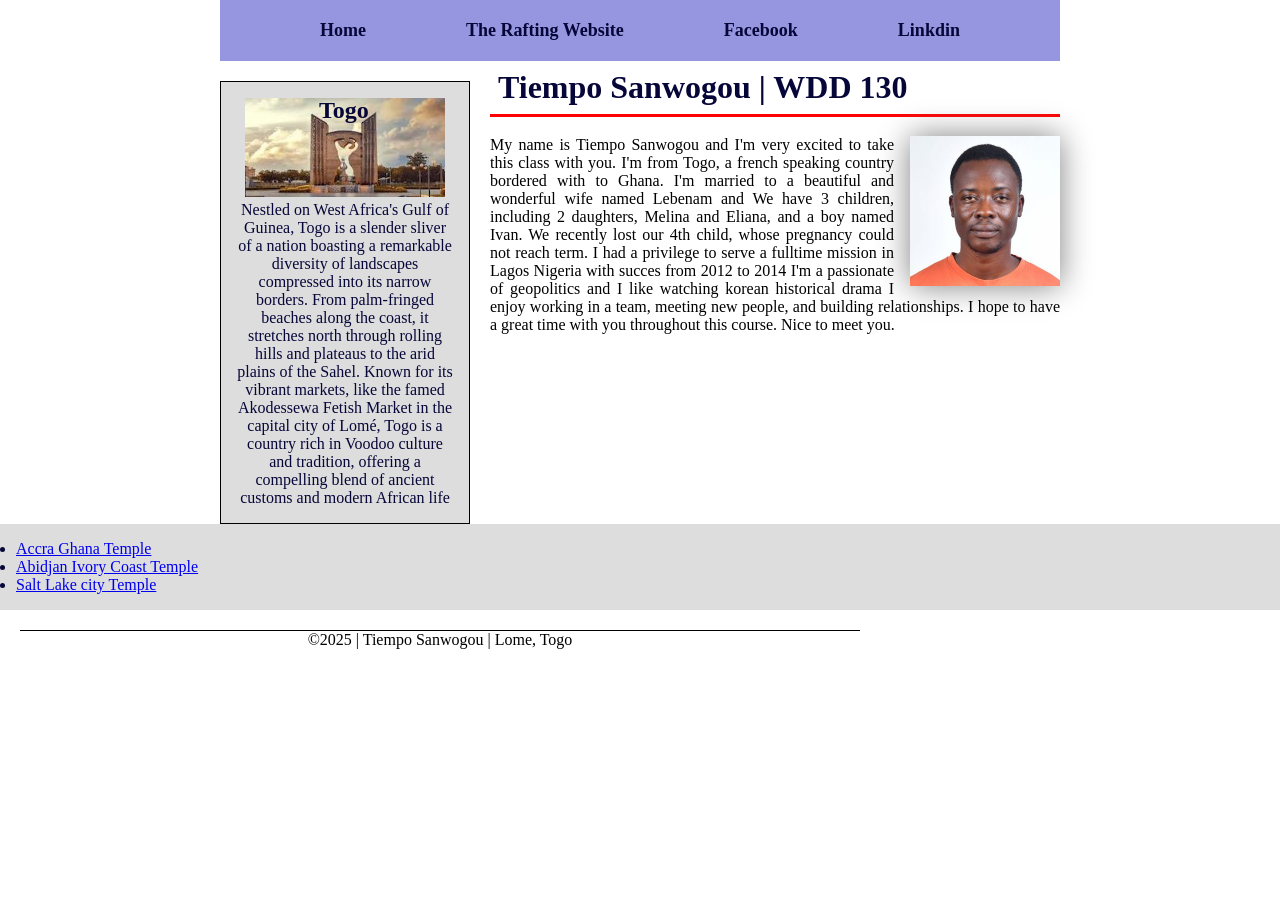
<file: index.html>
<!DOCTYPE html>
<html lang="en">

<head>
    <meta charset="UTF-8">
    <meta name="viewport" content="width=device-width, initial-scale=1.0">
    <link rel="stylesheet" href="styles/styles.css">
    <meta name="description" content="This page is a personal homepage of Tiempo Sanwogou. It's meant for WDD130 class assignments and contains my personal informations and about my native country Togo ">
    <meta name="author" content="Tiempo Sanwogou">
    <title>Tiempo Sanwogou | WDD 130</title>
</head>

<body>
    <header>
        <nav>
            <a href="#">Home</a>
            <a href="wwr/">The Rafting Website</a>
            <a href="https://web.facebook.com/tiempo.sanwogou">Facebook</a>
            <a href="https://www.linkedin.com/in/tiempo-sanwogou/">Linkdin</a>
        </nav>

    </header>
    <div class="grid">
        <main>

            <h1>Tiempo Sanwogou | WDD 130</h1>
            <img src="week01/images/profile.jpg" alt="Tiempo Sanwogou">

            <p> My name is Tiempo Sanwogou and I'm very excited to take this class with you.
            I'm from Togo, a french speaking country bordered with to Ghana. I'm married
            to a beautiful and wonderful wife named Lebenam and We have 3 children, including 2 daughters,
            Melina and Eliana, and a boy named Ivan. We recently lost our 4th child,
            whose pregnancy could not reach term. I had a privilege to serve a fulltime mission in Lagos Nigeria with succes from 2012 to 2014
            I'm a passionate of geopolitics and I like watching korean historical drama
            I enjoy working in a team, meeting new people, and building relationships. 
            I hope to have a great time with you throughout this course.
            Nice to meet you.</p>

        </main>
        <aside class="box">
            <h2>Togo</h2>
            <img src="images/freedom_togo.jpg" alt=" Togo independence monument">

            <p>Nestled on West Africa's Gulf of Guinea, Togo is a slender sliver of a nation boasting a remarkable 
            diversity of landscapes compressed into its narrow borders. From palm-fringed beaches along the coast, 
            it stretches north through rolling hills and plateaus to the arid plains of the Sahel. Known for its 
            vibrant markets, like the famed Akodessewa Fetish Market in the capital city of Lomé, Togo 
            is a country rich in Voodoo culture and tradition, offering a compelling blend of ancient 
            customs and modern African life</p>
        </aside>
    </div>

    
    <ul class="box">
        <li><a href="https://churchofjesuschristtemples.org/accra-ghana-temple/" target="_blank">Accra Ghana Temple</a></li>
        <li><a href="https://churchofjesuschristtemples.org/abidjan-ivory-coast-temple/" target="_blank">Abidjan Ivory Coast Temple</a></li>
        <li><a href="https://churchofjesuschristtemples.org/salt-lake-temple/" target="_blank">Salt Lake city Temple</a></li>
    </ul>
    

    <footer>
        <p>&copy;2025 | Tiempo Sanwogou | Lome, Togo</p>

    </footer>

</body>

</html>
</file>
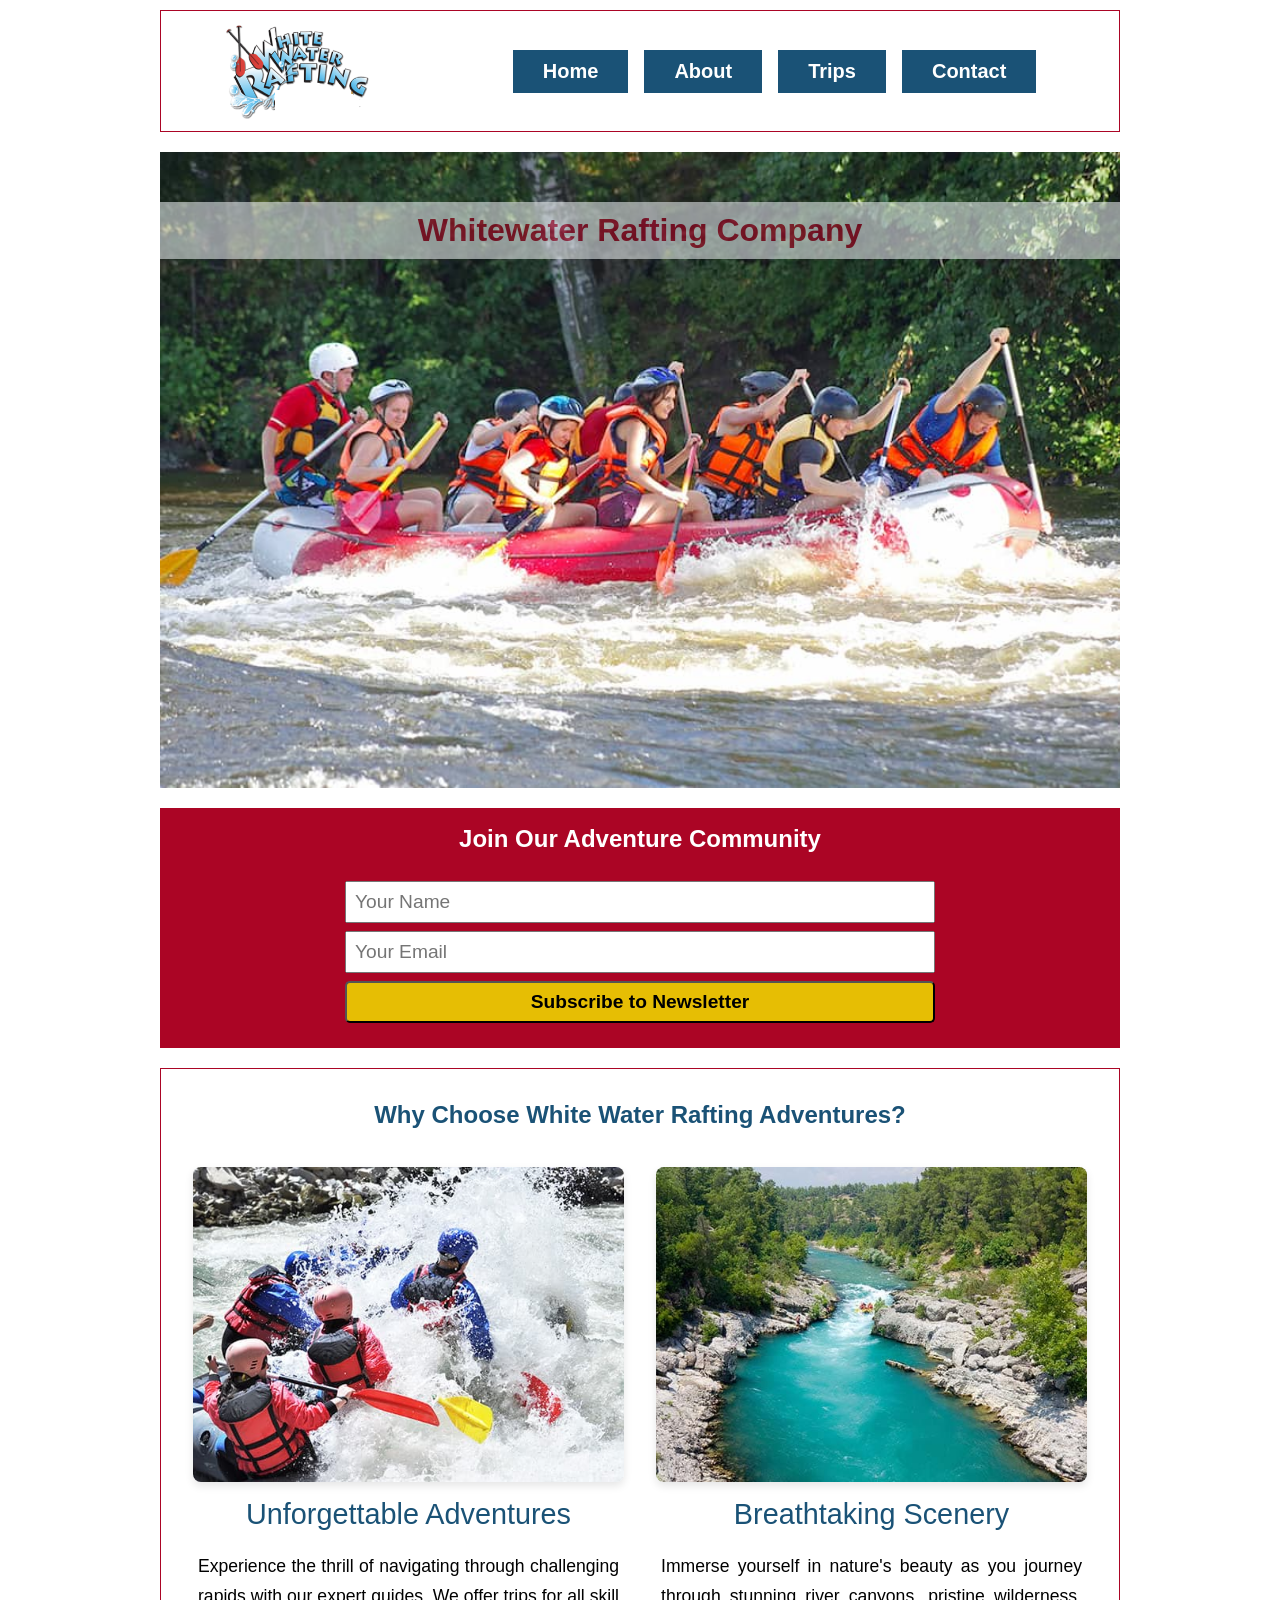
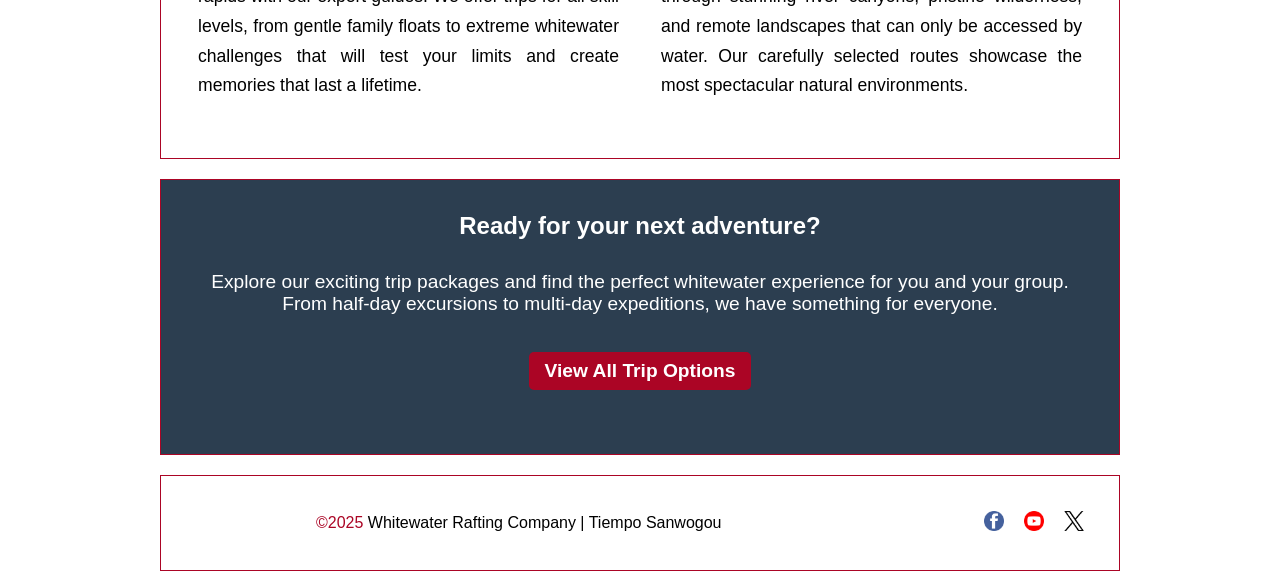
<file: wwr/index.html>
<!DOCTYPE html>
<html lang="en">
<head>
    <meta charset="UTF-8">
    <meta name="viewport" content="width=device-width, initial-scale=1.0">
    <link rel="stylesheet" href="styles/rafting.css">
    <meta name="description" content="Experience the thrill of whitewater rafting on a guided adventure. Our expert guides ensure a safe, unforgettable trip for individuals and groups. Book your adventure today!">
    <meta name="author" content="Tiempo Sanwogou">
    <title>Home - Whitewater Rafting Company</title>
</head>
<body>
    <header>
        <img src="images/z-wwr-oars.png" alt="Whitewater rafting logo">
        <nav>
           <a href="index.html">Home</a>
            <a href="about.html">About</a>
            <a href="trips.html">Trips</a>
            <a href="contact.html">Contact</a>
        </nav>
    </header>
    <main>
            <div class="hero">
                <img src="images/rafting.jpg" alt="rafting image">
                <h1> Whitewater Rafting Company</h1>
                
            </div>
            
            
            <!-- Newsletter Signup Form -->
            <section class="newsletter">
                <h2>Join Our Adventure Community</h2>
                <form class="newsletter-form">
                    <input type="text" id="newsletter-name" name="newsletter-name" placeholder="Your Name" required>
                    <input type="email" id="newsletter-email" name="newsletter-name" placeholder="Your Email" required>
                    <button type="submit">Subscribe to Newsletter</button>
                </form>
            </section>
            <section class="css-grid">
            <h2>Why Choose White Water Rafting Adventures?</h2>
            <div class="grid-container">
                <div class="grid-item">
                    <img src="images/rafting1.jpg" alt="Exciting rafting experience">
                    <h3>Unforgettable Adventures</h3>
                    <p>Experience the thrill of navigating through challenging rapids with our expert guides. We offer trips for all skill levels, from gentle family floats to extreme whitewater challenges that will test your limits and create memories that last a lifetime.</p>
                </div>
                <div class="grid-item">
                    <img src="images/rafting2.jpg" alt="Beautiful river scenery">
                    <h3>Breathtaking Scenery</h3>
                    <p>Immerse yourself in nature's beauty as you journey through stunning river canyons, pristine wilderness, and remote landscapes that can only be accessed by water. Our carefully selected routes showcase the most spectacular natural environments.</p>
                </div>
            </div>
        </section>
        <section class="action">
            <h2>Ready for your next adventure?</h2>
            <p>Explore our exciting trip packages and find the perfect whitewater experience for you and your group. From half-day excursions to multi-day expeditions, we have something for everyone.</p>
            <a href="trips.html" class="action-button">View All Trip Options</a>
        </section>

        </main>
        <!-- <aside>
            <section class="action">
            <h2>Ready for your next adventure?</h2>
            <p>Explore our exciting trip packages and find the perfect whitewater experience for you and your group. From half-day excursions to multi-day expeditions, we have something for everyone.</p>
            <a href="trips.html" class="action-button">View All Trip Options</a>
        </section>

        </aside> -->

    <footer>
        <p><span>&copy;2025</span>  Whitewater Rafting Company  |  Tiempo Sanwogou</p>
        <nav class="socialmedia">
            <a href="www.facebook.com"><img src="images/facebook.png" alt="Facebook"></a>
            <a href="www.youtube.com"><img src="images/youtube.png" alt="Youtube"></a>
            <a href="www.x.com"><img src="images/twitter.png" alt="x(twitter)"></a>
        </nav>

    </footer>
    
</body>
</html>
</file>
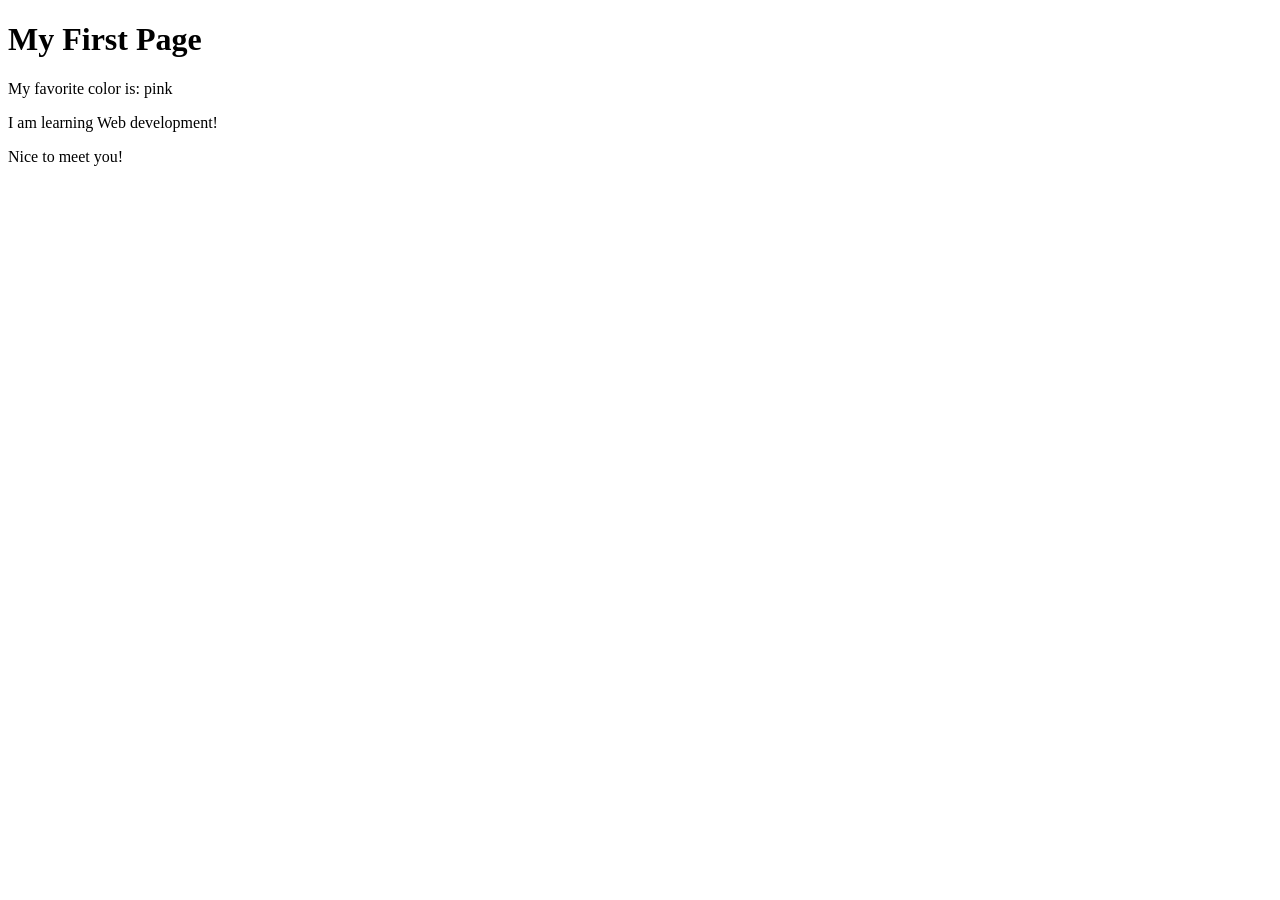
<file: week01/first-page.html>
<!DOCTYPE html>
<html lang="en">

<head>
    <meta charset="UTF-8">
    <meta name="viewport" content="width=device-width, initial-scale=1.0">
    <title>My First Page</title>
</head>

<body>
    <h1>My First Page</h1>
    <p>My favorite color is: pink</p>
    <p>I am learning Web development!</p>
    <p>Nice to meet you!</p>
</body>

</html>
</file>
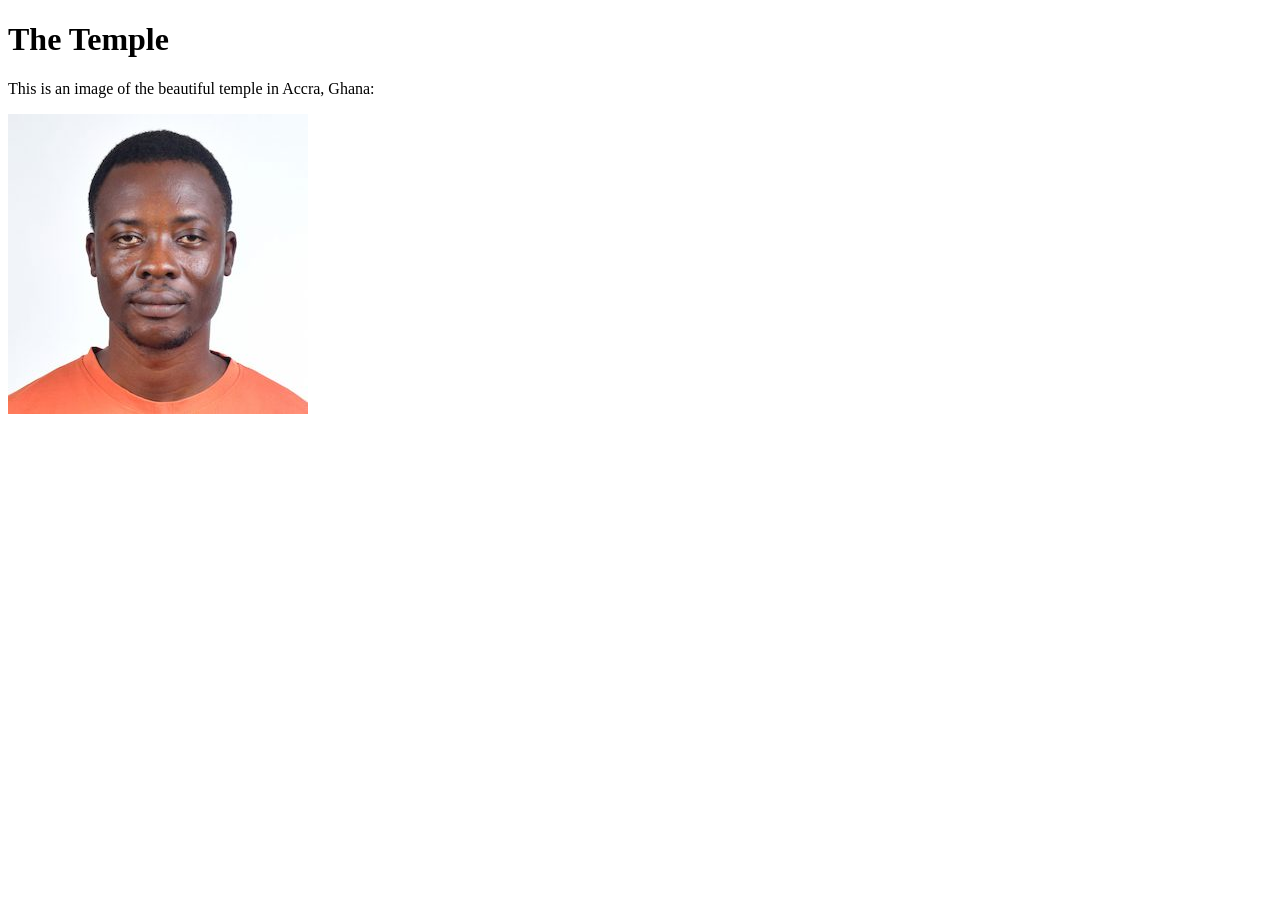
<file: week01/images.html>
<!DOCTYPE html>
<html lang="en">

<head>
    <meta charset="UTF-8">
    <meta name="viewport" content="width=device-width, initial-scale=1.0">
    <title>Temple Image</title>
</head>

<body>
    <h1>The Temple</h1>
    <p>This is an image of the beautiful temple in Accra, Ghana:</p>
    <img src="images/tiempo.jpg" alt="The Accra Ghana Temple">

</body>

</html>
</file>
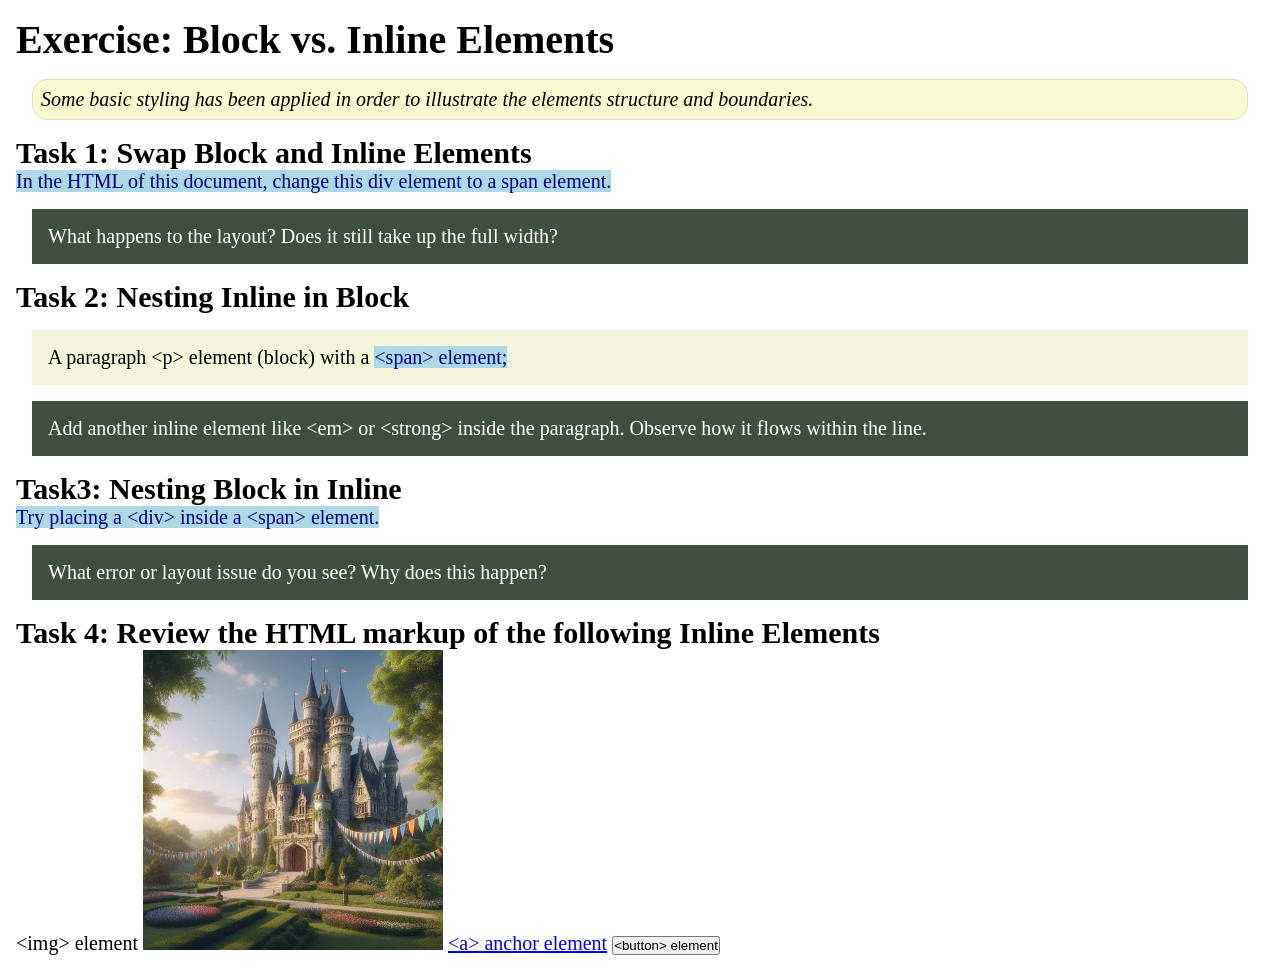
<file: week02/block-vs-inline.html>
<!DOCTYPE html>
<html lang="en">

<head>
    <meta charset="UTF-8">
    <meta name="viewport" content="width=device-width, initial-scale=1.0">
    <title>Exercise: Block vs. Inline Elements</title>
    <link rel="stylesheet" href="styles/block-vs-inline.css">
</head>

<body>
    <main>
        <h1>Exercise: Block vs. Inline Elements</h1>
        <p class="note">Some basic styling has been applied in order to illustrate the elements structure and
            boundaries.</p>

        <h2>Task 1: Swap Block and Inline Elements</h2>
        <span>In the HTML of this document, change this div element to a span element.</span>

        <p class="question">What happens to the layout? Does it still take up the full width?</p>

        <h2>Task 2: Nesting Inline in Block</h2>
        <p>A paragraph &lt;p&gt; element (block) with a <span>&lt;span&gt; element;</span></p>
        <p class="question">Add another inline element like &lt;em&gt; or &lt;strong&gt; inside the paragraph. Observe
            how it flows within the line.</p>

        <h2>Task3: Nesting Block in Inline</h2>
        <span>Try placing a &lt;div&gt; inside a &lt;span&gt; element.</span>
            <p class="question">What error or layout issue do you see? Why does this happen?</p>


            <h2>Task 4: Review the HTML markup of the following Inline Elements</h2>
        &lt;img&gt; element
        <img src="images/castle.webp" alt="placeholder image (images are inline)" width="300" height="300">
        <a href="https://churchofjesuschrist.org">&lt;a&gt; anchor element</a>
        <button type="button">&lt;button&gt; element</button>
    </main>
</body>

</html>
</file>
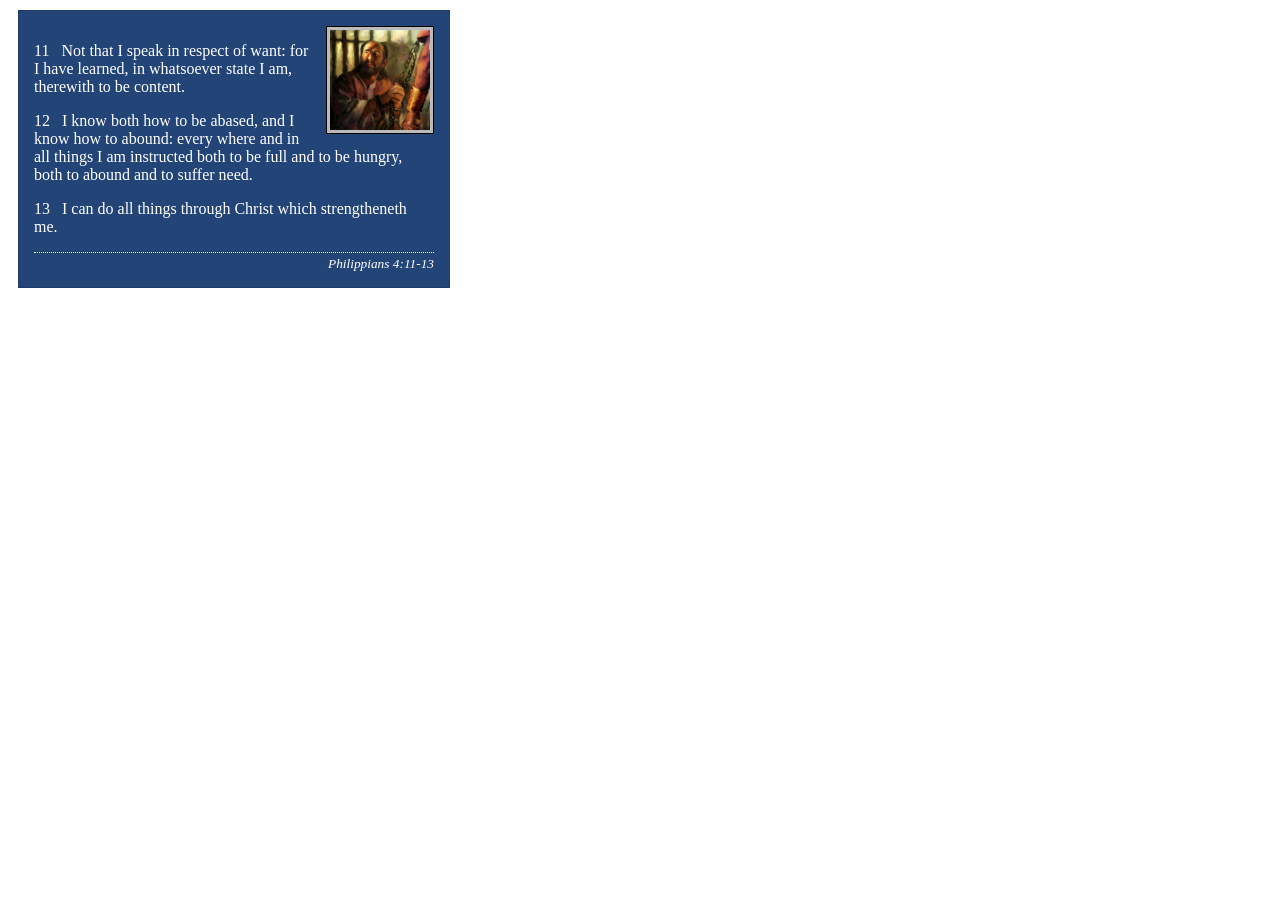
<file: week02/box-model-solution.html>
<!DOCTYPE html>
<html lang="en">
<head>
    <meta charset="UTF-8">
    <meta name="viewport" content="width=device-width, initial-scale=1.0">
    <title>Box Model Activity</title>
    <link rel="stylesheet" href="styles/box-model-solution.css">
</head>
<body>
    <main>
        <div class="callout">
            <img src="images/apostle-paul-imprisoned.webp" alt="Paul the Apostle - Imprisoned in Rome" width="200" height="200">
            <blockquote>
                <p>11 &nbsp; Not that I speak in respect of want: for I have learned, in whatsoever state I am, therewith to be content.</p>
                <p>12 &nbsp; I know both how to be abased, and I know how to abound: every where and in all things I am instructed both to be full and to be hungry, both to abound and to suffer need.</p>
                <p>13 &nbsp; I can do all things through Christ which strengtheneth me.</p>
            </blockquote>
            <cite>Philippians 4:11-13</cite>
        </div>
    </main>
</body>
</html>
</file>
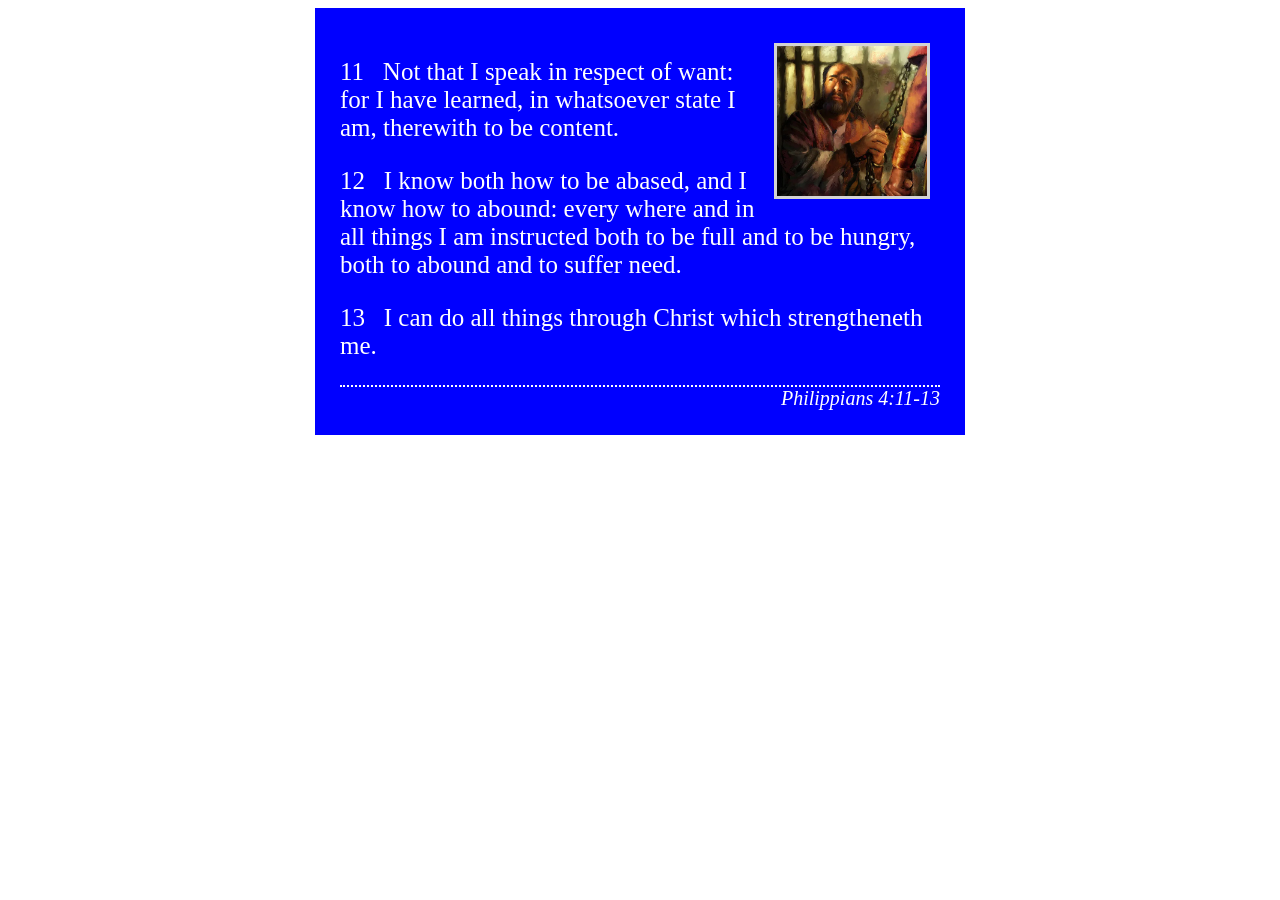
<file: week02/box-model.html>
<!DOCTYPE html>
<html lang="en">
<head>
    <meta charset="UTF-8">
    <meta name="viewport" content="width=device-width, initial-scale=1.0">
    <link rel="stylesheet" href="styles/box-model.css">
    <title>Box Model Activity</title>
</head>
<body>
    <main>
        <div class="callout">
            <img src="images/apostle-paul-imprisoned.webp" alt="Paul the Apostle - Imprisoned in Rome" width="200" height="200">
            <blockquote>
                <p>11 &nbsp; Not that I speak in respect of want: for I have learned, in whatsoever state I am, therewith to be content.</p>
                <p>12 &nbsp; I know both how to be abased, and I know how to abound: every where and in all things I am instructed both to be full and to be hungry, both to abound and to suffer need.</p>
                <p>13 &nbsp; I can do all things through Christ which strengtheneth me.</p>
            </blockquote>
            <cite>Philippians 4:11-13</cite>
        </div>
    </main>
</body>
</html>
</file>
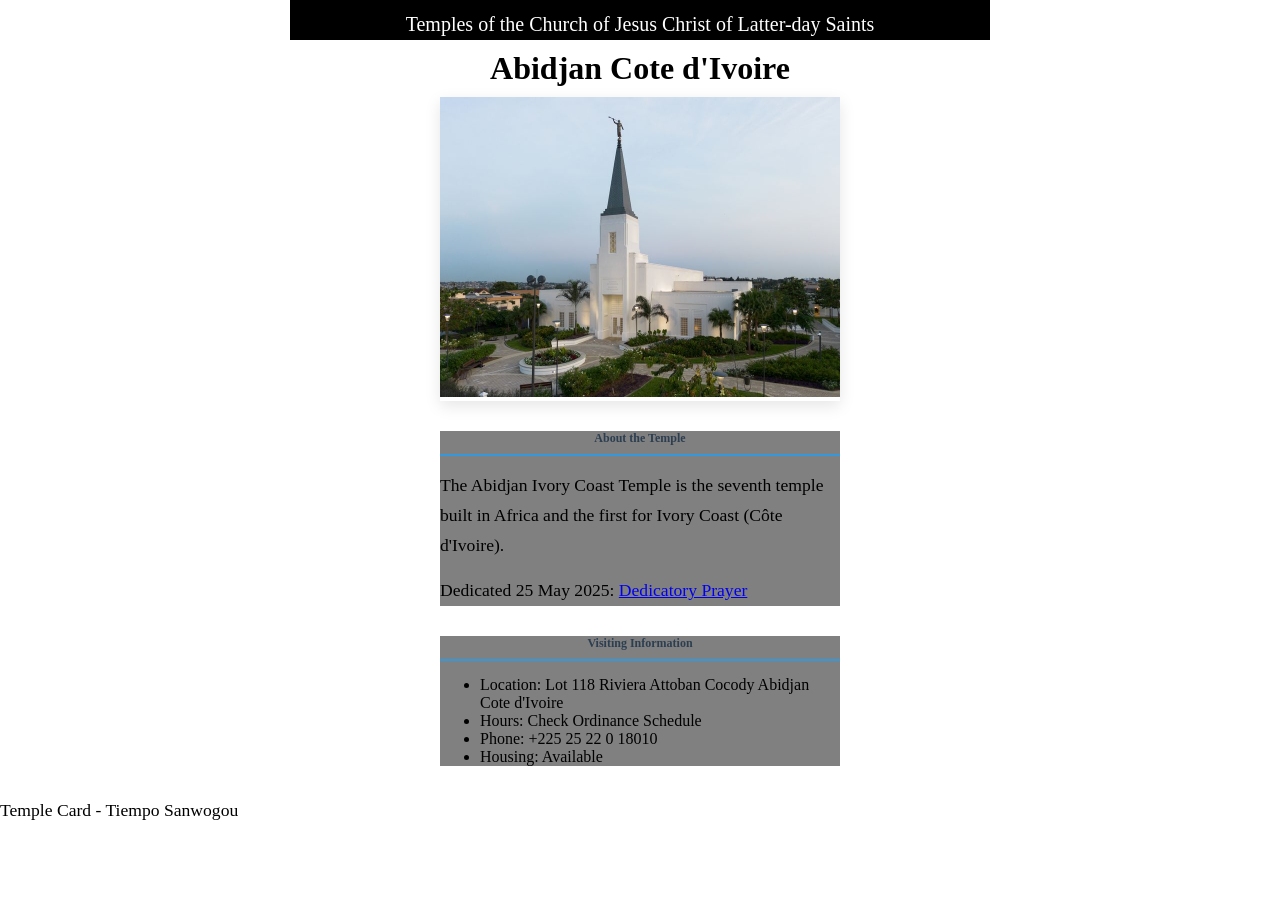
<file: week02/temple.html>
<!DOCTYPE html>
<html lang="en">

<head>
    <meta charset="UTF-8">
    <meta name="viewport" content="width=device-width, initial-scale=1.0">
    <link rel="stylesheet" href="styles/temple.css">
    <title>Temple Card - Abidjan Cote d'Ivoire</title>
</head>

<body>
    <header>
        <p>Temples of the Church of Jesus Christ of Latter-day Saints</p>
    </header>
    <main>
        <h1>Abidjan Cote d'Ivoire</h1>
        <picture>
            <img src="images/abidjan-ivory-coast.jpeg" alt="Abidjan Cote d'Ivoire Temple">
        </picture>
        <section>
            <h2>About the Temple</h2>
            <p>The Abidjan Ivory Coast Temple is the seventh temple built in Africa and the first for Ivory Coast (Côte
                d'Ivoire).</p>
            <p>Dedicated 25 May 2025: <a
                    href="https://www.churchofjesuschrist.org/temples/dedicatory-prayer/abidjan-ivory-coast-temple/2025-05-25?lang=eng"
                    target="_blank" rel="noopener noreferrer">Dedicatory Prayer</a></p>
        </section>
        <section>
            <h2>Visiting Information</h2>
            <ul>
                <li>Location: Lot 118 Riviera Attoban Cocody Abidjan Cote d'Ivoire</li>
                <li>Hours: Check Ordinance Schedule</li>
                <li>Phone: +225 25 22 0 18010</li>
                <li>Housing: Available</li>
            </ul>
        </section>
    </main>
    <footer>
        <p>Temple Card - Tiempo Sanwogou</p>
    </footer>
</body>

</html>
</file>
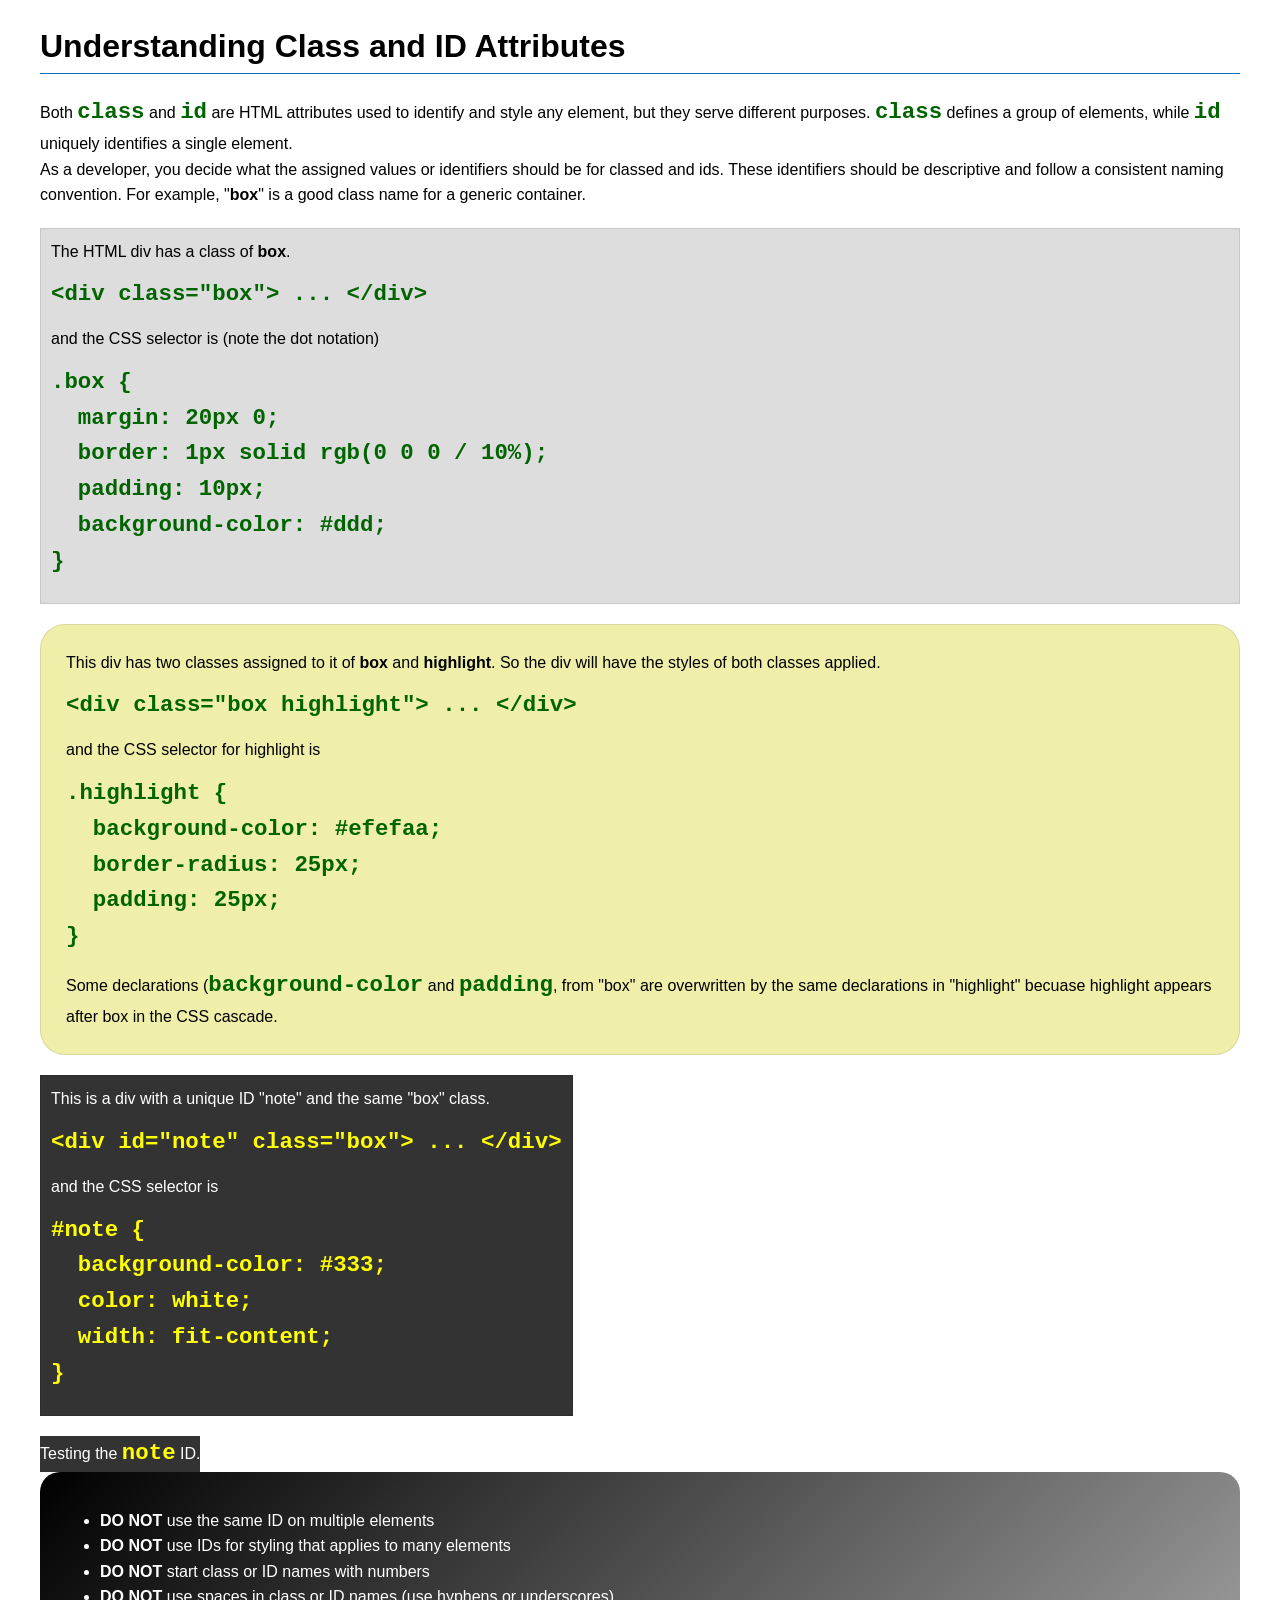
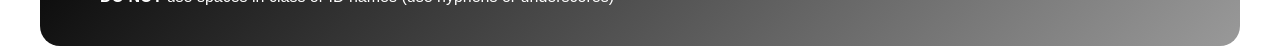
<file: week03/class-and-id.html>
<!DOCTYPE html>
<html lang="en">

<head>
    <meta charset="UTF-8">
    <meta name="viewport" content="width=device-width, initial-scale=1.0">
    <title>Class vs ID Attributes</title>
    <link rel="stylesheet" href="styles/class-and-id.css">
</head>

<body>
    <h1>Understanding Class and ID Attributes</h1>
    <p>Both <code>class</code> and <code>id</code> are HTML attributes used to identify and style any element, but they
        serve different purposes. <code>class</code> defines a group of elements, while <code>id</code> uniquely
        identifies a single element.</p>
    <p>As a developer, you decide what the assigned values or identifiers should be for classed and ids. These
        identifiers should be
        descriptive and follow a consistent naming convention. For example, "<strong>box</strong>" is a good class name
        for a generic container.</p>
    <div class="box">
        <p>The HTML div has a class of <strong>box</strong>.</p>
        <pre><code class="html">&lt;div class="box"&gt; ... &lt;/div&gt;</code></pre>
        and the CSS selector is (note the dot notation)
        <pre><code class="css">.box {
  margin: 20px 0;
  border: 1px solid rgb(0 0 0 / 10%);
  padding: 10px;
  background-color: #ddd; 
}</code></pre>
    </div>

    <div class="box highlight">
        <p>This div has two classes assigned to it of <strong>box</strong> and <strong>highlight</strong>. So the div
            will have the styles of both classes applied.</p>
        <pre><code class="html">&lt;div class="box highlight"&gt; ... &lt;/div&gt;</code></pre>
        and the CSS selector for highlight is
        <pre><code class="css">.highlight {
  background-color: #efefaa;
  border-radius: 25px;
  padding: 25px;
}</code></pre>
<p>Some declarations (<code>background-color</code> and <code>padding</code>, from "box" are overwritten by the same declarations in "highlight" becuase highlight appears after box in the CSS cascade.</p>
    </div>

    <div id="note" class="box">
        <p>This is a div with a unique ID "note" and the same "box" class.</p>
        <pre><code class="html">&lt;div id="note" class="box"&gt; ... &lt;/div&gt;</code></pre>
        and the CSS selector is
        <pre><code class="css">#note {
  background-color: #333;
  color: white;
  width: fit-content;
}</code></pre>
    </div>

    <div id="note">
        <p>Testing the <code>note</code> ID.</p>
    </div>

    <section id="best-practice">
        <ul>
            <li><strong>DO NOT</strong> use the same ID on multiple elements</li>
            <li><strong>DO NOT</strong> use IDs for styling that applies to many elements</li>
            <li><strong>DO NOT</strong> start class or ID names with numbers</li>
            <li><strong>DO NOT</strong> use spaces in class or ID names (use hyphens or underscores)</li>
        </ul>
    </section>




</body>

</html>
</file>
<file: styles/styles.css>
*{
    margin: 0;
    padding: 0;
    box-sizing: border-box;
}

:root{
    --border: 1px solid black;
    --margin: 20px;
    --padding: 10px;
    --color-heading-link:rgb(6, 6, 57);
    --background-color: rgb(236, 234, 234);
}

header, .grid, footer{
    max-width: 840px;
    margin: 0 auto;
}

h1{
    color: var(--color-heading-link);
    border-bottom: 3px solid red;
    margin-bottom: 1.2rem;
    padding: .5rem;
}


.grid{ 
    display: grid;
   
}

main{
    max-width: 800px;
    margin-left: var(--margin);
    
    grid-column:2/3;
    /* grid-row: 1/3; */
  
}


aside{
    grid-column:1/2;
    grid-row: 1/3;
    
    width: 250px;
    position: relative;
    margin-top: var(--margin);
    border: var(--border);
    padding: var(--padding);
    background-color: var(--background-color);
    color:rgb(88, 86, 86) ;
    text-align: center;
}
 

nav{
    display: flex;
    flex-direction: row;
    justify-content: space-evenly;
    align-items: center;
    background-color: rgb(150, 150, 224);
    padding: 10px;
}

nav a{
    display: block;
    text-decoration: none;
    font-size: 18px;
    font-weight: 700;
    color:var(--color-heading-link);
    padding: var(--padding);
}




main img{
    float: right;
    width: 150px;
    height: auto;
    margin-left: 1rem;
    /* margin-top: 1rem; */
    background-color: var(--background-color);
    box-shadow: 0 0 30px gray;
}

main p{
    padding: 0;
    text-align: justify;
}



aside img{
    width: 200px;
    height: auto;

}



footer{
    margin: var(--margin);
    border-top: var(--border);
    text-align: center;
}

/* Class Selectors */

.box{
    clear: both;
    padding: 1rem;
    border: 1px solid rgba(0,0,0 / .1);
    background-color: #ddd;
    color: var(--color-heading-link);
}

aside  h2{
    position: absolute;
    top: 15px ;
    left: 98px;
}
</file>
<file: wwr/styles/rafting.css>
:root{
    --primary-color:#e6be04;
    --secondary-color:#ab0525;
    --accent1-color:#000000;
    --accent2-color:#e1e6e8;
    --accent3-color:#7ac7ec;
    --weight-font: 700;
    --primary-font: "Times New Roman", Times, serif;
    --secondary-font:Arial, Helvetica, sans-serif;

}


*{
    margin: 0;
    padding: 0;
    box-sizing: border-box;
    font-weight: var(--font-weight)
}


body{
    font-family: var(--secondary-font);
    color: var(--accent1-color);
}

header, main, aside, footer{
    max-width: 960px;
    margin: 10px auto;

}

header{
    display: grid;
    justify-items: center;
    opacity: 1.5;
    border: 1px solid var(--secondary-color);
    margin-bottom: 20px;
    
}

header img{
    grid-column: 1/2;
    width: 150px;
    height: 100px;
    margin: 10px;

}

header nav{ 
    grid-column: 2/3;
    display: flex;
    flex-direction: row;
    justify-content: space-between;
    align-items: center; 
    font-weight: var(--weight-font);
    font-size: 20px;

}


nav a:hover{
    
    background-color: var(--secondary-color);

}


nav a{
    display: inline-block;
    text-decoration: none;
    padding: 10px 30px;
    margin: 0 .5rem;
    color: white;
    background-color: #1a5276;
}


h1, h2{
    font-family: var(--heading-font);
    color: var(--secondary-color);
    font-weight: 900;
}

h1:hover, h2:hover{
    color: var(--primary-color);
}


nav, p, section, article{
    margin: 20px ;
    padding: 5px;
}


.socialmedia a{
    text-decoration: none;
}

.hero{
    position: relative;
    width: 100%;
    height: auto;
}


.hero img{
    display: block;
    width: 100%;
    height: auto;
}


.hero h1{
    display: inline;
    position: absolute;
    top: 50px;
    width: 100%;
    padding: 10px;
    background-color: var(--accent2-color);
    text-align: center;
    opacity: .6;
}

.hero article{
    position: absolute;
    top: 380px;
    height: auto;
    opacity: 1.3;
    text-align: justify;
    background-color:var(--primary-color);
    color: black;
}   


.hero article img{
    display: block;
    float:right;
    width:100px ;
    margin: 5px  5px 5px 20px;
}



 section{
    display: grid;
    grid-template-rows: 1fr;
    grid-template-columns: auto auto auto;
    border: 1px solid var(--secondary-color);
    height: auto;
    margin: 20px 0;
   

}

section h2{
    margin-bottom: 10px;
    text-align: center;
    padding-bottom: 10px;
   

}

section img{
    width: 250px;
}

section p{
    text-align: justify;
    overflow: hidden;
    margin: 60px 10px;
}

section div{
    margin: 10px 0;
}

.adventure{
    display: grid;
    grid-template-columns: auto;
    grid-template-rows: 1fr auto;

}

.adventure h2{
    grid-column: 1/-1 ;
    grid-row: 1/2;
 
}

.advent-img{
    
    grid-column: 1/2;
    grid-row: 2/3;
    display: flex;
    flex-flow: row wrap;
    justify-content: space-evenly;
    align-items: center;

}

.advent-img img{
    width: 150px;
    height: 100px;
  
}

.advent-img figcaption{
    text-align: center;
    font-weight: var(--weight-font);
    color: var(--secondary-color);
    
}

.advent-img figcaption:hover{
    
    color: var(--accent3-color);
    
}

footer{
    display: grid;
    grid-template-columns: auto 1fr;
    grid-template-rows: 1fr;
    border: 1px solid var(--secondary-color);
}


footer p{
    grid-column: 1/2;
    grid-row: 1/2;
    align-self: center;
    margin-left: 150px;
}

.socialmedia{
    grid-column: 2/3;
    grid-row: 1/2;
    display: flex;
    justify-content: flex-end;
    align-items: center;
}

.socialmedia a{
    margin: 5px;
    padding: 5px;
    background-color: initial;
}

.socialmedia a:hover{
    background-color: inherit;
}


.socialmedia img{
    width: 20px;
    height: 20px;

}

span{
    color: var(--secondary-color);
}

span:hover{
    color: var(--primary-color);
}

/* --------- contact form css---------------*/

.contact{
    display: grid;
    grid-template-columns:  1fr 1fr;
    grid-template-rows:  auto auto;
    gap: 1rem;
}



.form-title{
    grid-column: 1/-1;
    grid-row: 1/2;
    justify-items: center;
    line-height: 2rem;
    text-align: center;
    
}

.form-title p{
    margin-top: 0;
}

.geoaddr{
    grid-column: 1/2;
    grid-row: 2/-1;  
    padding: .5rem;
    border: 2px solid var(--secondary-color);
}

iframe{
    width: 100%;
    height:100%;

}

form{
    grid-column: 2/-1;
    grid-row: 2/3;
    padding: .5rem;
    display: grid;
   
}

.profile{
    grid-column: 1/-1;
    grid-row: 3/-1;
}

.form-item{
    display: grid;
    padding: .5rem;
    grid-template-columns: 1fr auto;   
}

.form-title p{
    font-size: 1.2rem;
}

input[type="text"]{
    padding: .5rem;
    font-size: 1.2rem;
    width: 100%;
}

input[type="email"]{
    padding: .5rem;
    font-size: 1.2rem;
    width: 100%;
}

.radio-form{
    display: grid;
    grid-template-columns: 5rem auto;
   
}

.radio-form .radio-title{
    grid-column: 1/2;
    grid-row: 1/-1;
    justify-content: center;
    align-items: center;

}

.radio-form .radio-item{
    grid-column: 2/3;
    grid-row: 2/-1;
    justify-content: center;
    align-items: center;
    margin: 1rem;
}


input[type="radio"]{  
    margin: 1rem;
    
}

input[type="checkbox"]{  
  margin-right: .5rem;
  padding: 0;

}

label{
    font-size: 1rem;
}

textarea{
    padding: 1rem;
    font-size: 1.2rem;
}

button{
    padding: .5rem 0;
    font-size: 1.2rem;
    font-weight: 900;
}

button:hover{
    background-color: var(--secondary-color);
    color:#fff
}


.profile{
    display: grid;
    grid-template-columns: auto;
    grid-template-rows: 1fr auto;
}

.profile h1{
    grid-column: 1/2;
    grid-row: 1/2;
    text-align: center;

}

.profile .employee{
    grid-column: 1/2;
    grid-row: 2/3;
}
.employee{
    display: flex;
    flex-direction: row;
    justify-content: space-evenly;
    align-items: center;
}

.employee figcaption{
    text-align: center;
    margin-top: .5rem;
    color: var(--secondary-color);
    font-size: 1.2rem;
}

.employee figcaption:hover{
    font-weight: 900;
}

/* Newsletter form*/

.newsletter{
    background-color: var(--secondary-color);
    color: white;
    padding: 1rem;
    height: auto;
    display: grid;
    grid-template-columns: auto;
    grid-template-rows: 1fr auto;
    position: sticky;
    top: 0;
    
}

.newsletter h2 {
    color: white;
    text-align: center;
    font-size: 1.5rem;
    grid-column: 1/-1;
    grid-row: 1/2;
    
}

.newsletter button[type="submit"]{
    background-color: var(--primary-color);
    border-radius: 5px;
}

.newsletter-form {
    grid-column: 1/-1;
    grid-row: 2/-1;
    display: grid;
    gap: .5rem;
    margin: 0 10rem;

}

.action {
    background-color: #2c3e50;
    color: white;
    padding: 2rem;
    text-align: center;
    display: flex;
    flex-direction: column;
}

.action h2 {
    font-size: 1.5rem;
    margin-bottom: 1rem;
    color: white;
}

.action p {
    font-size: 1.2rem;
    text-align: center;
    margin: 0;
}

.action a {
    display: inline-block;
    background-color: var(--secondary-color);
    color: white;
    padding: 0.5rem 1rem;
    border-radius: 5px;
    text-decoration: none;
    font-weight: 600;
    font-size: 1.2rem;
    transition: background-color 0.3s;
    margin: 2rem auto;
}

.css-grid{
    padding: 2rem 1rem;
    /* width: 100%; */
    display: grid;
    grid-template-columns: auto;
    grid-template-rows: 1fr auto;
    padding: 2rem;
}

.css-grid h2{
    text-align: center;
    margin-bottom: .5rem;
    color: #1a5276;
    font-size: 1.5rem;
    grid-column: 1/2;
    grid-row: 1/2;
}

.grid-container {
    grid-column: 1/-1;
    grid-row: 2/-1;
    display: grid;
    grid-template-columns: 1fr 1fr;
    gap: 2rem;
}

.grid-item {
    display: flex;
    flex-direction: column;
    gap: 1rem;
    justify-content: center;
    align-items: center;
   
}

.grid-item img {
    width: 100%;
    height: 35vh;
    object-fit: cover;
    border-radius: 8px;
    box-shadow: 0 4px 8px rgba(0, 0, 0, 0.1);
}

.grid-item h3 {
    color: #1a5276;
    font-size: 1.8rem;
}

.grid-item p {
    font-size: 1.1rem;
    line-height: 1.7;
    margin: 0;
    text-align: justify;
}

/*-------------------*/

/*Hero Section with Call to Action*/

.hero-section{
    display: flex;
    flex-direction: column;
    text-align: center;
    padding: 2rem;
}

.hero-section p{
    text-align: center;
    margin: 1rem;
    padding: 1rem 5rem;
    line-height: 1.6;
   
}

.cta-button {
            display: inline-block;
            background-color: var(--secondary-color);
            color: white;
            padding: 0.8rem 2rem;
            margin: 1rem auto;
            text-decoration: none;
            border-radius: 5px;
            font-weight: bold;
            font-size: 1.1rem;
            transition: background-color 0.3s, transform 0.3s;
        }

.cta-button:hover {
            background-color: #8a0420;
            transform: translateY(-3px);
        }

/* Featured Trips Section */
.featured-trips {
            padding: 2rem 1rem;
            background-color: #f8f9fa;
            display: grid;
            grid-template-columns: 1fr;
            grid-template-rows: 1fr auto;
            
        }

.featured-trips h2 {
            text-align: center;
            margin-bottom: 2rem;

        }

.trips-grid {
            grid-column: 1/2;
            grid-row: 2/-1;
            display: flex;
            flex-direction: row;
            gap: 1rem;
            
        }

.trip-card {
            background: white;
            border-radius: 8px;
            overflow: hidden;
            box-shadow: 0 4px 8px rgba(0,0,0,0.1);
            transition: transform 0.3s, box-shadow 0.3s;
            display: grid;
            grid-template-columns: auto;
            grid-template-rows: 1fr auto;

        }



.trip-content{
    grid-column: 1/2;
    grid-row: 2/3;
    text-align: center;


}

.trip-card:hover {
            transform: translateY(-5px);
            box-shadow: 0 8px 16px rgba(0,0,0,0.2);
        }

.trip-image {
            height: 20vh;
            background-color: #7ac7ec;
            display: flex;
            align-items: center;
            justify-content: center;
            color: white;
            font-weight: bold;
            font-size: 1.2rem;
            
        }

.trip-content {
            padding: .75rem;
           
        }

.trip-content h3{
    font-size: 1.5rem;
    color:#2c3e50;
    margin-top: 1rem;
    
}


.trip-duration {
            color: var(--secondary-color);
            font-weight: bold;
            margin-top: 3rem;
            text-align: center; 
           
            
        }

.trip-description {
            margin-bottom: 1rem;
            
        }

.trip-features {
            margin-bottom: 1.5rem;
            list-style-type: none;
        }

.trip-features li {
            padding: 0.3rem 0;
            position: relative;
            padding-left: 1rem;
            
        }

.trip-features li:before {
            content: '✓';
            position: absolute;
            left: 0;
            color: #27ae60;
            font-weight: bold;
            margin: 0  1.5rem;
           
        }

.trip-price {
            font-size: 1.5rem;
            font-weight: bold;
            color: var(--secondary-color);
            margin-bottom: 1rem;
        }

.book-button {
            display: block;
            text-align: center;
            background-color: #1a5276;
            color: white;
            padding: 0.7rem 1.5rem;
            border-radius: 5px;
            text-decoration: none;
            font-weight: bold;
            transition: background-color 0.3s;
        }

.book-button:hover {
            background-color: #0d3a5c;
        }


/* Trips Table Section */
.trips-table-section {
            display: flex;
            flex-direction: column;
            padding: 1rem;


        }

.trips-table-section h2 {
            text-align: center;
            margin: 1rem 0;
            
        }

.trips-table-section p {
            text-align: center;
            margin: 0 auto 2rem;
           
        }

.table-container {
            overflow-x: auto;
            box-shadow: 0 4px 8px rgba(0,0,0,0.1);
            border-radius: 8px;
        }

.trips-table {
            width: 100%;
            border-collapse: collapse;
            background: white;
        }

.trips-table th {
            background-color: #1a5276;
            color: white;
            padding: 1rem;
            text-align: left;
        }

.trips-table td {
            padding: 1rem;
            border-bottom: 1px solid #e0e0e0;
        }

.trips-table tr:nth-child(even) {
            background-color: #f8f9fa;
        }

.trips-table tr:hover {
            background-color: #e8f4fd;
        }
</file>
<file: week02/styles/block-vs-inline.css>
* {
    margin: 0;
    padding: 0;
}

body {
    font-size: 20px;
    margin: 1rem;
}

p,
div {
    background-color: beige;
    margin: 1rem;
    padding: 1rem;
}

span {
    color: navy;
    background-color: lightblue;
}

code {
    margin: 0;
    padding: 0;
    color: green;
    font-size: 1.2rem;
}

.note {
    font-style: italic;
    background-color: lightgoldenrodyellow;
    border-radius: 1rem;
    border: 1px solid rgb(0 0 0 / 10%);
    margin: 1rem;
    padding: .5rem;
}

.question {
    background-color: #3d503d;
    color: #fff;
}
</file>
<file: week02/styles/box-model-solution.css>
.callout {
    max-width: 400px;
    margin: 10px;
    border: 1px solid rgba(0, 0, 0, .1);
    padding: 15px;
    background-color: #247;
    color: #fff;
}

.callout img {
    float: right;
    margin: 0 0 10px 15px;
    border: 1px solid #000;
    padding: 3px;
    background-color: #bbb;
    width: 100px;
    height: auto;

}

blockquote {
    margin: 0;
}

cite {
    display: block;
    border-top: 1px dotted #fff;
    padding-top: 3px;
    text-align: right;
    font-size: smaller;
}
</file>
<file: week02/styles/box-model.css>
.callout {
    max-width: 600px;
    background-color: blue;
    margin: auto;
    padding: 25px;
    color: white;
    font-size: 25px;
    

	
}

.callout img {
    float: right;
    width: 150px;
    height: 150px;
    border: 3px ;
    margin: 10px;
    padding: 3px;
    background-color: lightgray;
    
	
}

blockquote {
    margin: inherit;
	
}

cite {
    display: block;
    border-top: 2px dotted white;
    text-align: right;
    font-size: 20px;
	
}
</file>
<file: week02/styles/temple.css>
*{
    margin: 0px auto;
    box-sizing: border-box;
}

header{
    width: 700px;
    height: 40px;
    background-color: black;
   
   

}

header p{
    color: white;
    font-size: 20px;
    text-align: center;
    padding: 7px; 
}

h1{
    text-align: center;
    margin: 10px 0;
}

picture{
    display: block;
    overflow: hidden;
    box-shadow: 0 5px 15px rgba(0, 0, 0, 0.1);
    width: 400px;
    
}

picture img{
    width: 100%;
    height: auto;
    margin: 0 auto;

}

section{
    margin-top: 30px;
    margin-bottom: 30px;
    text-align: left;
    width: 400px;
    background-color: gray;

}

h2 {
            font-size: 12px;
            color: #2c3e50;
            margin-bottom: 15px;
            padding-bottom: 8px;
            border-bottom: 2px solid #3498db;
            text-align: center;
        }
        
        p {
            margin-bottom: 15px;
            font-size: 1.1rem;
            line-height: 1.7;
        }
</file>
<file: week03/styles/class-and-id.css>
body {
    font-family: Arial, sans-serif;
    line-height: 1.6;
    margin: 0;
    padding: 0 40px;
}

h1 {
    border-bottom: 1px solid rgb(0 110 182);
    padding-bottom: 0;
}



p {
    margin: 0;
}

code {
    color: darkgreen;
    font-weight: 700;
    font-size: 1.4rem;
}

/* Class examples - can be reused */

.box {
    margin: 20px 0;
    border: 1px solid rgb(0 0 0 / 10%);
    padding: 10px;
    background-color: #ddd; /* this is shorthand for #dddddd */
}

.highlight {
    background-color: #efefaa;
    border-radius: 25px;
    padding: 25px;
}

/* ID examples - should be unique */

#note {
    background-color: #333;
    color: white;
    width: fit-content;
}

#note code {
    color: yellow;
}

#best-practice {
    background: linear-gradient(135deg, #000 0%, #999 100%);
    color: white;
    border-radius: 20px;
    padding: 20px
}
</file>
